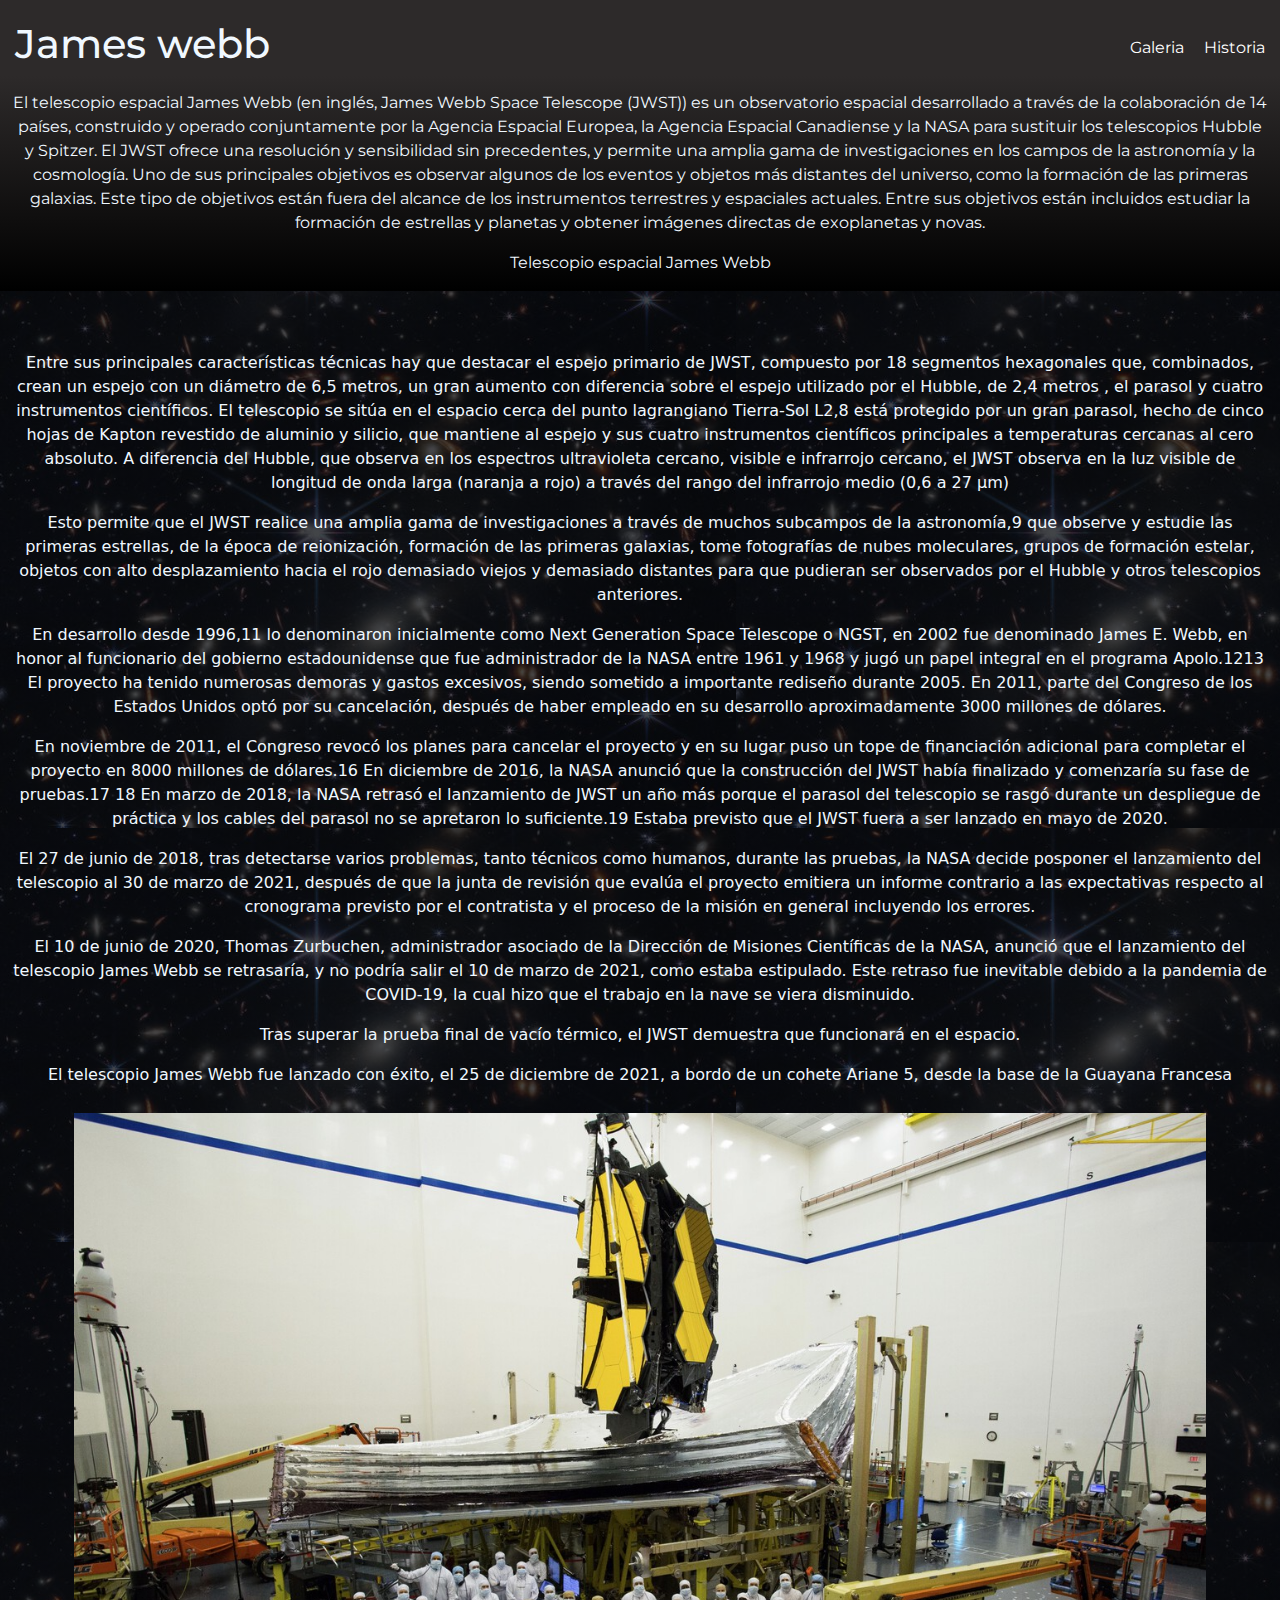
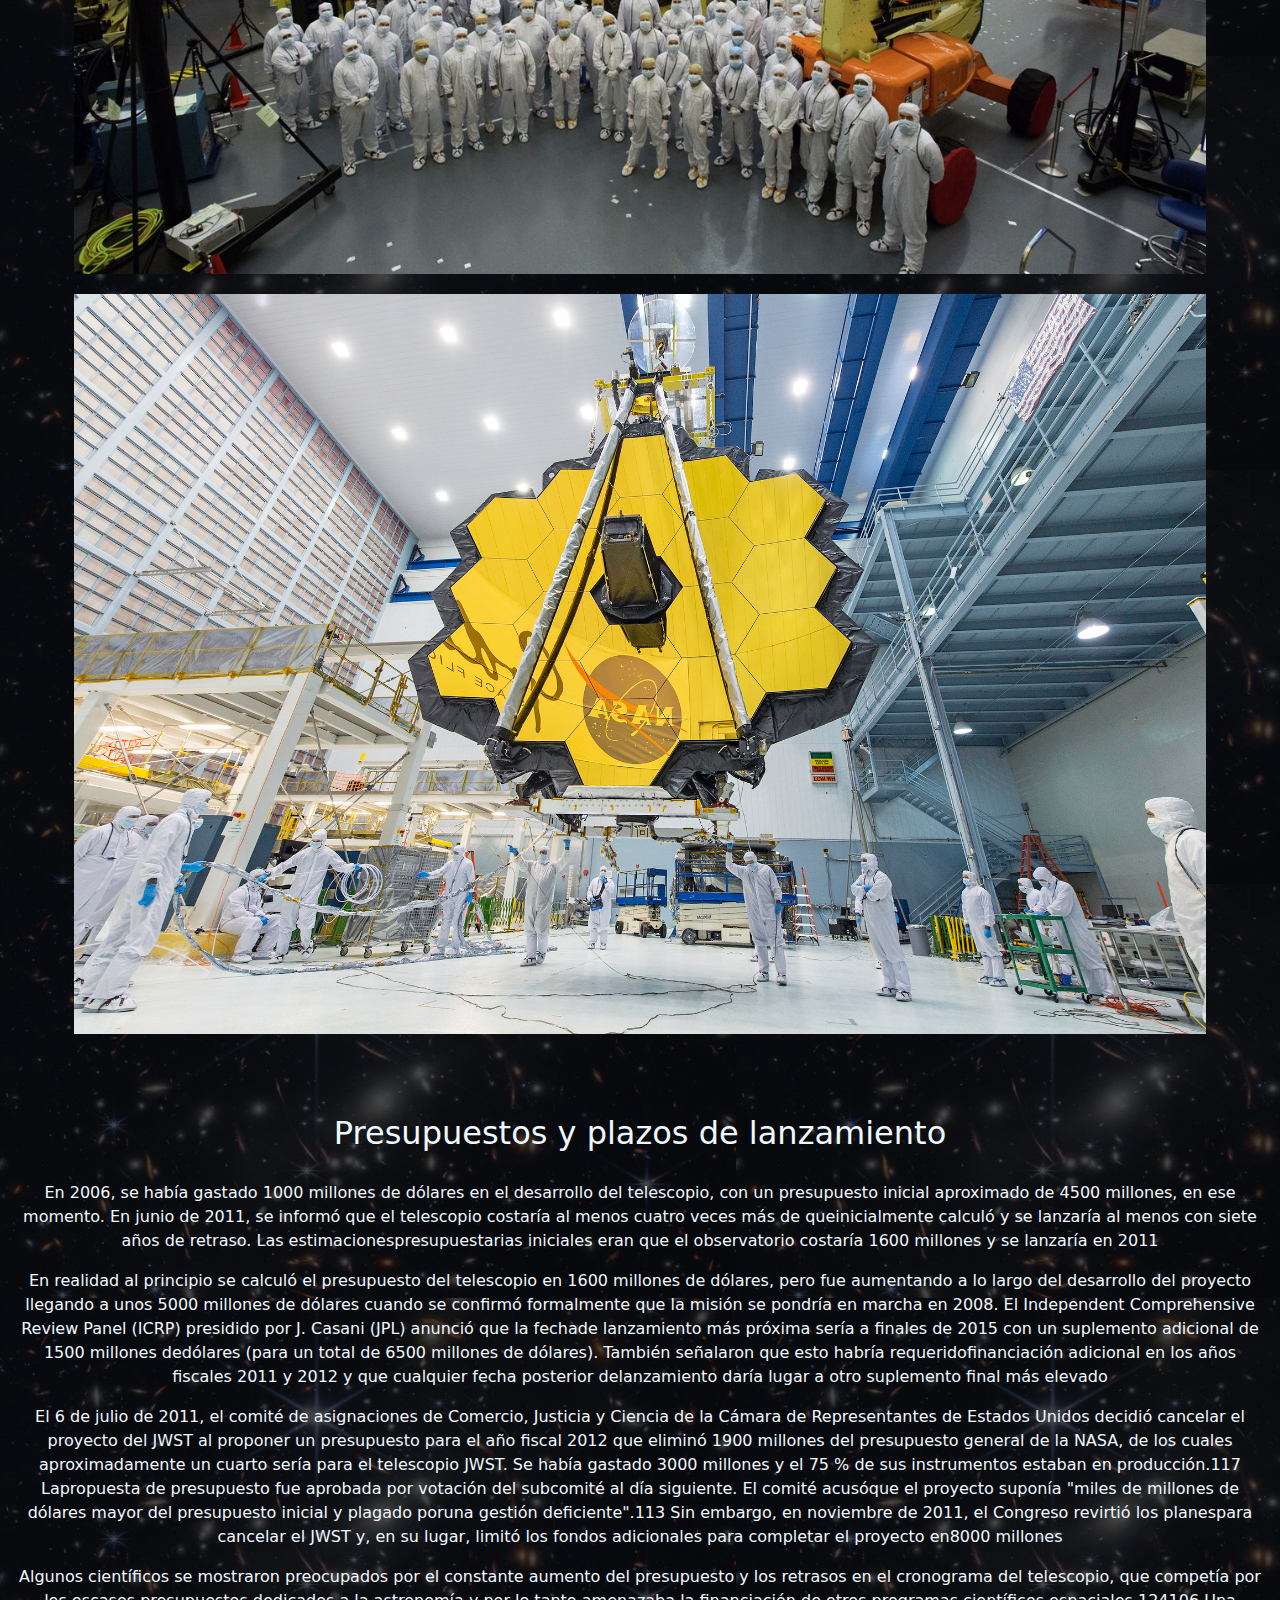
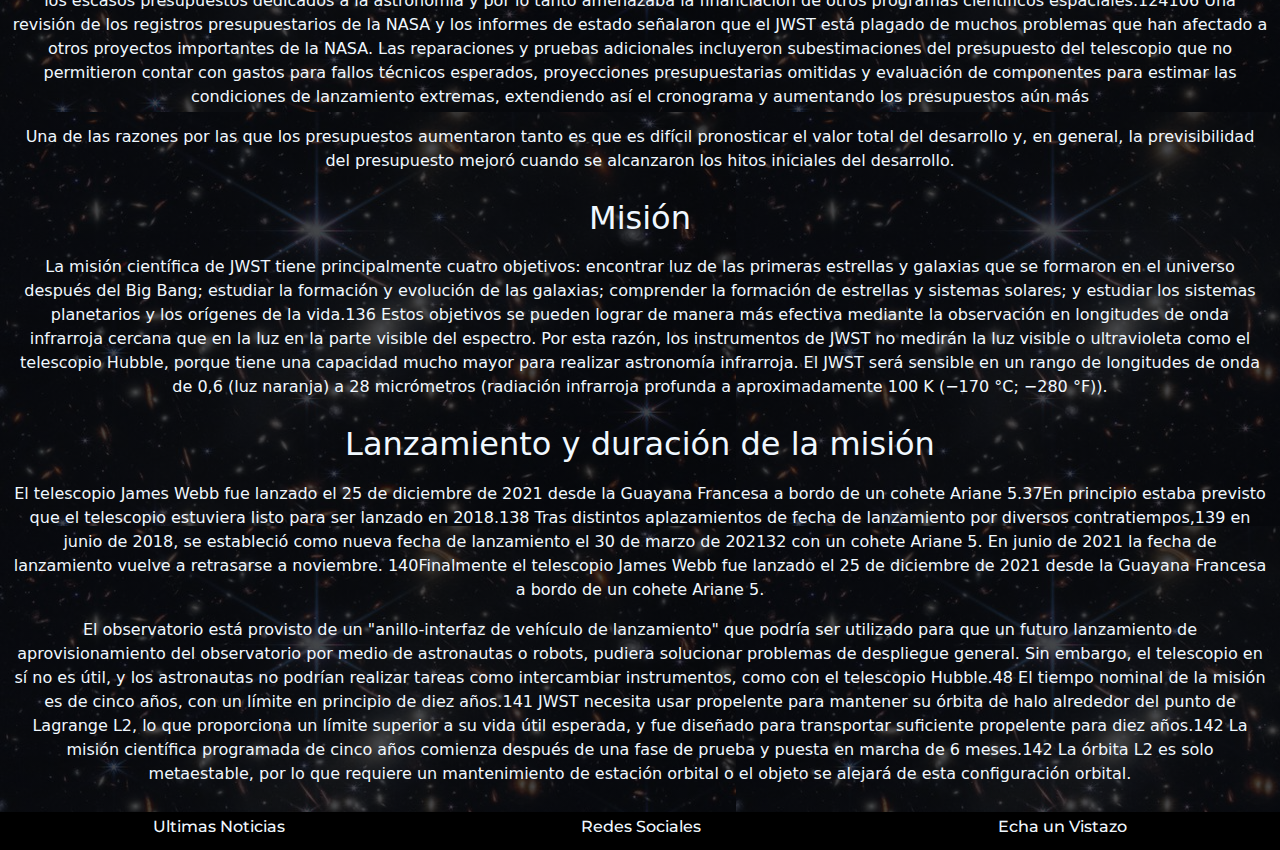
<file: index.html>
<html lang="en">
<head>
    <meta charset="UTF-8">
    <meta http-equiv="X-UA-Compatible" content="IE=edge">
    <meta name="viewport" content="width=device-width, initial-scale=1.0">
    <link rel="stylesheet" href="https://cdn.jsdelivr.net/npm/bootstrap@5.2.2/dist/css/bootstrap.min.css">
    <link rel="stylesheet" href="index.css">
    <link href="https://fonts.googleapis.com/css2?family=Rubik+Distressed&display=swap" rel="stylesheet">
    <link href="https://fonts.googleapis.com/css2?family=Rajdhani:wght@500&display=swap" rel="stylesheet">
    <link href="https://fonts.googleapis.com/css2?family=Montserrat:wght@300&display=swap" rel="stylesheet">
    <link rel="stylesheet" href="https://cdnjs.cloudflare.com/ajax/libs/animate.css/4.1.1/animate.min.css"/>
    <title>James Webb</title>
</head>
<body>
    <header class="header">
        <div class="header__titulo">
          <h1>James webb</h1>
        </div>
        <nav class="header__nav">
            <ul class="header__nav--ul">
                <li class="nav__ul--li"><a href="imagenes.html">Galeria</a></li>
                <li class="nav__ul--li"><a href="historia.html">Historia</a></li>
            </ul>
        </nav>
    </header>
    <section class="container-fluid">
        <article>
            <p>
                El telescopio espacial James Webb (en inglés, James Webb Space Telescope (JWST)) es un observatorio espacial desarrollado a través de la colaboración de 14 países​, construido y operado conjuntamente por la Agencia Espacial Europea, la Agencia Espacial Canadiense y la NASA para sustituir los telescopios Hubble y Spitzer.​ El JWST ofrece una resolución y sensibilidad sin precedentes, y permite una amplia gama de investigaciones en los campos de la astronomía y la cosmología.​ Uno de sus principales objetivos es observar algunos de los eventos y objetos más distantes del universo, como la formación de las primeras galaxias. Este tipo de objetivos están fuera del alcance de los instrumentos terrestres y espaciales actuales. Entre sus objetivos están incluidos estudiar la formación de estrellas y planetas y obtener imágenes directas de exoplanetas y novas.
            </p>
        </article>
        <div class="div__parrafo">
            <p>
                Telescopio espacial James Webb
            </p>
        </div>
    </section>
    <main class="container">
        <section class="container__parrafos"></section>
            <p class="parrafo">Entre sus principales características técnicas hay que destacar el espejo primario de JWST, compuesto por 18 segmentos hexagonales que, combinados, crean un espejo con un diámetro de 6,5 metros, un gran aumento con diferencia sobre el espejo utilizado por el Hubble, de 2,4 metros , el parasol y cuatro instrumentos científicos. El telescopio se sitúa en el espacio cerca del punto lagrangiano Tierra-Sol L2,8​ está protegido por un gran parasol, hecho de cinco hojas de Kapton revestido de aluminio y silicio, que mantiene al espejo y sus cuatro instrumentos científicos principales a temperaturas cercanas al cero absoluto. A diferencia del Hubble, que observa en los espectros ultravioleta cercano, visible e infrarrojo cercano, el JWST observa en la luz visible de longitud de onda larga (naranja a rojo) a través del rango del infrarrojo medio (0,6 a 27 μm)</p>


            <p class="parrafo"> Esto permite que el JWST realice una amplia gama de investigaciones a través de muchos subcampos de la astronomía,9​ que observe y estudie las primeras estrellas, de la época de reionización, formación de las primeras galaxias, tome fotografías de nubes moleculares, grupos de formación estelar, objetos con alto desplazamiento hacia el rojo demasiado viejos y demasiado distantes para que pudieran ser observados por el Hubble y otros telescopios anteriores.</p>

            <p class="parrafo">En desarrollo desde 1996,11​ lo denominaron inicialmente como Next Generation Space Telescope o NGST, en 2002 fue denominado James E. Webb, en honor al funcionario del gobierno estadounidense que fue administrador de la NASA entre 1961 y 1968 y jugó un papel integral en el programa Apolo.12​13​El proyecto ha tenido numerosas demoras y gastos excesivos, siendo sometido a importante rediseño durante 2005. En 2011, parte del Congreso de los Estados Unidos optó por su cancelación, después de haber empleado en su desarrollo aproximadamente 3000 millones de dólares.</p>


            <p class="parrafo"> En noviembre de 2011, el Congreso revocó los planes para cancelar el proyecto y en su lugar puso un tope de financiación adicional para completar el proyecto en 8000 millones de dólares.16​ En diciembre de 2016, la NASA anunció que la construcción del JWST había finalizado y comenzaría su fase de pruebas.17​ 18​ En marzo de 2018, la NASA retrasó el lanzamiento de JWST un año más porque el parasol del telescopio se rasgó durante un despliegue de práctica y los cables del parasol no se apretaron lo suficiente.19​ Estaba previsto que el JWST fuera a ser lanzado en mayo de 2020.</p>


            <p class="parrafo">El 27 de junio de 2018, tras detectarse varios problemas, tanto técnicos como humanos, durante las pruebas, la NASA decide posponer el lanzamiento del telescopio al 30 de marzo de 2021, después de que la junta de revisión que evalúa el proyecto emitiera un informe contrario a las expectativas respecto al cronograma previsto por el contratista y el proceso de la misión en general incluyendo los errores.</p>


            <p class="parrafo">El 10 de junio de 2020, Thomas Zurbuchen, administrador asociado de la Dirección de Misiones Científicas de la NASA, anunció que el lanzamiento del telescopio James Webb se retrasaría, y no podría salir el 10 de marzo de 2021, como estaba estipulado. Este retraso fue inevitable debido a la pandemia de COVID-19, la cual hizo que el trabajo en la nave se viera disminuido.</p>


            <p class="parrafo">Tras superar la prueba final de vacío térmico, el JWST demuestra que funcionará en el espacio.</p>


            <p class="parrafo">El telescopio James Webb fue lanzado con éxito, el 25 de diciembre de 2021, a bordo de un cohete Ariane 5, desde la base de la Guayana Francesa</p>


            
        </section>
    </main>
    <div class="imgenes_index">
        <img class="img-imagenes_index" src="./images/274995675_108436481783821_7022624684813446171_n.jpg" class="img-fluid" alt="Espacio">
        <img class="img-imagenes_index" src="./images/jameswebb.webp2.jpg" class="img-fluid" alt="espacio2">
        <!--<img class="images__universe" src="./images/jameswebb.webp" alt="Espacio"> 
        <img class="images__universe" src="./images/jameswebb.webp2.jpg" alt="espacio2">-->
    </div>
    <main class="container">
        <div>
            <h2>
                Presupuestos y plazos de lanzamiento
            </h2>
        </div>
        <section class="row"></section>
            <p class="parrafo">En 2006, se había gastado 1000 millones de dólares en el desarrollo del telescopio, con un presupuesto inicial aproximado de 4500 millones, en ese momento.
            En junio de 2011, se informó que el telescopio costaría al menos cuatro veces más de queinicialmente calculó y se lanzaría al menos con siete años de retraso. Las estimacionespresupuestarias iniciales eran que el observatorio costaría 1600 millones y se lanzaría en 2011
            </p>
            <p class="parrafo">En realidad al principio se calculó el presupuesto del telescopio en 1600 millones de dólares, pero fue aumentando a lo largo del desarrollo del proyecto llegando a unos 5000 millones de dólares cuando se confirmó formalmente que la misión se pondría en marcha en 2008.
            El Independent Comprehensive Review Panel (ICRP) presidido por J. Casani (JPL) anunció que la fechade lanzamiento más próxima sería a finales de 2015 con un suplemento adicional de 1500 millones dedólares (para un total de 6500 millones de dólares). También señalaron que esto habría requeridofinanciación adicional en los años fiscales 2011 y 2012 y que cualquier fecha posterior delanzamiento daría lugar a otro suplemento final más elevado
            </p>
            <p class="parrafo">El 6 de julio de 2011, el comité de asignaciones de Comercio, Justicia y Ciencia de la Cámara de Representantes de Estados Unidos decidió cancelar el proyecto del JWST al proponer un presupuesto para el año fiscal 2012 que eliminó 1900 millones del presupuesto general de la NASA, de los cuales aproximadamente un cuarto sería para el telescopio JWST.
            Se había gastado 3000 millones y el 75 % de sus instrumentos estaban en producción.117​ Lapropuesta de presupuesto fue aprobada por votación del subcomité al día siguiente. El comité acusóque el proyecto suponía "miles de millones de dólares mayor del presupuesto inicial y plagado poruna gestión deficiente".113​ Sin embargo, en noviembre de 2011, el Congreso revirtió los planespara cancelar el JWST y, en su lugar, limitó los fondos adicionales para completar el proyecto en8000 millones    
            </p>
            <p class="parrafo">Algunos científicos se mostraron preocupados por el constante aumento del presupuesto y los retrasos en el cronograma del telescopio, que competía por los escasos presupuestos dedicados a la astronomía y por lo tanto amenazaba la financiación de otros programas científicos espaciales.124​106​ Una revisión de los registros presupuestarios de la NASA y los informes de estado señalaron que el JWST está plagado de muchos problemas que han afectado a otros proyectos importantes de la NASA. Las reparaciones y pruebas adicionales incluyeron subestimaciones del presupuesto del telescopio que no permitieron contar con gastos para fallos técnicos esperados, proyecciones presupuestarias omitidas y evaluación de componentes para estimar las condiciones de lanzamiento extremas, extendiendo así el cronograma y aumentando los presupuestos aún más</p>
            <p class="parrafo">Una de las razones por las que los presupuestos aumentaron tanto es que es difícil pronosticar el valor total del desarrollo y, en general, la previsibilidad del presupuesto mejoró cuando se alcanzaron los hitos iniciales del desarrollo.</p>
            <div>
                <h2>
                    Misión
                </h2>
            </div>
            <p class="parrafo">La misión científica de JWST tiene principalmente cuatro objetivos: encontrar luz de las primeras estrellas y galaxias que se formaron en el universo después del Big Bang; estudiar la formación y evolución de las galaxias; comprender la formación de estrellas y sistemas solares; y estudiar los sistemas planetarios y los orígenes de la vida.136​ Estos objetivos se pueden lograr de manera más efectiva mediante la observación en longitudes de onda infrarroja cercana que en la luz en la parte visible del espectro. Por esta razón, los instrumentos de JWST no medirán la luz visible o ultravioleta como el telescopio Hubble, porque tiene una capacidad mucho mayor para realizar astronomía infrarroja. El JWST será sensible en un rango de longitudes de onda de 0,6 (luz naranja) a 28 micrómetros (radiación infrarroja profunda a aproximadamente 100 K (−170 °C; −280 °F)).</p>
            <div>
                <h2>
                    Lanzamiento y duración de la misión
                </h2>
            </div>
            <p class="parrafo">El telescopio James Webb fue lanzado el 25 de diciembre de 2021 desde la Guayana Francesa a bordo de un cohete Ariane 5.37​En principio estaba previsto que el telescopio estuviera listo para ser lanzado en 2018.138​ Tras distintos aplazamientos de fecha de lanzamiento por diversos contratiempos,139​ en junio de 2018, se estableció como nueva fecha de lanzamiento el 30 de marzo de 202132​ con un cohete Ariane 5. En junio de 2021 la fecha de lanzamiento vuelve a retrasarse a noviembre. 140​Finalmente el telescopio James Webb fue lanzado el 25 de diciembre de 2021 desde la Guayana Francesa a bordo de un cohete Ariane 5.</p>
            <p class="parrafo">El observatorio está provisto de un "anillo-interfaz de vehículo de lanzamiento" que podría ser utilizado para que un futuro lanzamiento de aprovisionamiento del observatorio por medio de astronautas o robots, pudiera solucionar problemas de despliegue general. Sin embargo, el telescopio en sí no es útil, y los astronautas no podrían realizar tareas como intercambiar instrumentos, como con el telescopio Hubble.48​ El tiempo nominal de la misión es de cinco años, con un límite en principio de diez años.141​ JWST necesita usar propelente para mantener su órbita de halo alrededor del punto de Lagrange L2, lo que proporciona un límite superior a su vida útil esperada, y fue diseñado para transportar suficiente propelente para diez años.142​ La misión científica programada de cinco años comienza después de una fase de prueba y puesta en marcha de 6 meses.142​ La órbita L2 es solo metaestable, por lo que requiere un mantenimiento de estación orbital o el objeto se alejará de esta configuración orbital.</p>
            
        </section>
    </main>
    <!--
    <section class="contenedor">
        <div class="caja1"><p class="contenedor__parrafo"><h6 class="titulo">caja 1</h6>Lorem ipsum dolor sit amet consectetur adipisicing elit. Assumenda quae facere, vel deserunt omnis quasi, autem doloribus neque molestias, soluta voluptatum natus excepturi aliquid veniam sequi harum cumque cum ipsa?</p></div>
        <div class="caja2"><p class="contenedor__parrafo"><h6 class="titulo">caja 2</h6>Lorem ipsum dolor sit amet consectetur adipisicing elit. Assumenda quae facere, vel deserunt omnis quasi, autem doloribus neque molestias, soluta voluptatum natus excepturi aliquid veniam sequi harum cumque cum ipsa?</p></div>
        <div class="caja3"><p class="contenedor__parrafo"><h6 class="titulo">caja 3</h6>Lorem ipsum dolor sit amet consectetur adipisicing elit. Assumenda quae facere, vel deserunt omnis quasi, autem doloribus neque molestias, soluta voluptatum natus excepturi aliquid veniam sequi harum cumque cum ipsa?</p></div>
        <div class="caja4"><p class="contenedor__parrafo"><h6 class="titulo">caja 4</h6>Lorem ipsum dolor sit amet consectetur adipisicing elit. Assumenda quae facere, vel deserunt omnis quasi, autem doloribus neque molestias, soluta voluptatum natus excepturi aliquid veniam sequi harum cumque cum ipsa?</p></div>
       
    </section>-->
    <footer class="footer">
        <button class="button">
          <h6><a href="ultimasnoticias.html">Ultimas Noticias</a></h6>
          <h6><a href="redessociales.html">Redes Sociales</a></h6>
          <h6><a href="https://webbtelescope.org/">Echa un Vistazo</a></h6>
        </button>
       </footer>
    
    <link rel="stylesheet" href="https://cdn.jsdelivr.net/npm/bootstrap@5.2.2/dist/js/bootstrap.bundle.min.js">  
 </body>
</html>
</file>
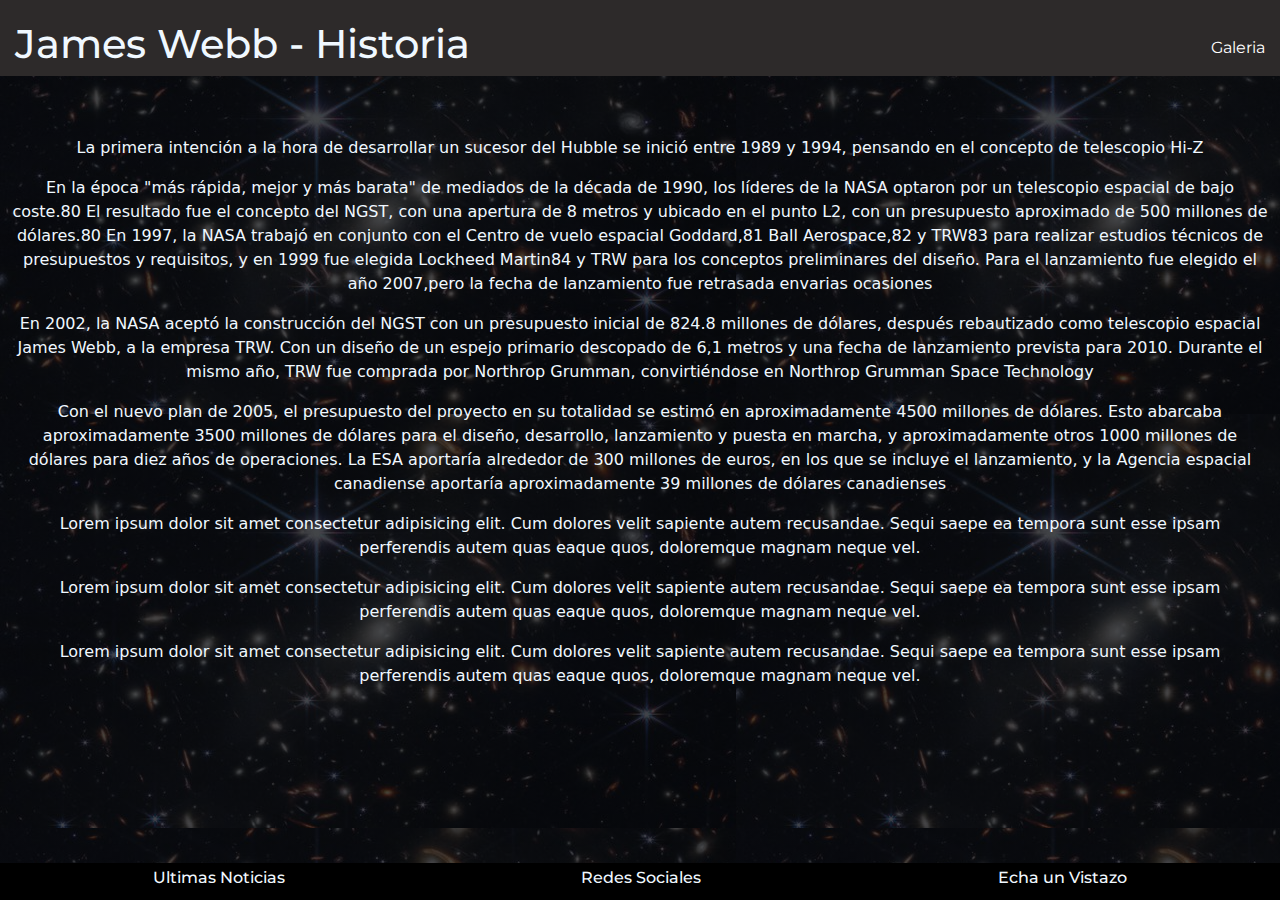
<file: historia.html>
<html lang="en">
<head>
    <meta charset="UTF-8">
    <meta http-equiv="X-UA-Compatible" content="IE=edge">
    <meta name="viewport" content="width=device-width, initial-scale=1.0">
    <link rel="stylesheet" href="https://cdn.jsdelivr.net/npm/bootstrap@5.2.2/dist/css/bootstrap.min.css">
    <link rel="stylesheet" href="index.css">
    <link href="https://fonts.googleapis.com/css2?family=Rubik+Distressed&display=swap" rel="stylesheet">
    <link href="https://fonts.googleapis.com/css2?family=Rajdhani:wght@500&display=swap" rel="stylesheet">
    <link href="https://fonts.googleapis.com/css2?family=Montserrat:wght@300&display=swap" rel="stylesheet">
    <link rel="stylesheet" href="https://cdnjs.cloudflare.com/ajax/libs/animate.css/4.1.1/animate.min.css"/>
    <title>Historia</title>
</head>
<body>
    <header class="header">
        <div class="header__titulo">
          <h1><a href="index.html">James Webb </a>- Historia</h1>
        </div>
        <nav class="header__nav">
            <ul class="header__nav--ul">
                <li class="nav__ul--li"><a href="imagenes.html">Galeria</a></li>
            </ul>
        </nav>
    </header>
    <main class="container">
        <section class="container__parrafos"></section>
        <p class="parrafo">La primera intención a la hora de desarrollar un sucesor del Hubble se inició entre 1989 y 1994, pensando en el concepto de telescopio Hi-Z</p>

        <p class="parrafo">En la época "más rápida, mejor y más barata" de mediados de la década de 1990, los líderes de la NASA optaron por un telescopio espacial de bajo coste.80​ El resultado fue el concepto del NGST, con una apertura de 8 metros y ubicado en el punto L2, con un presupuesto aproximado de 500 millones de dólares.80​ En 1997, la NASA trabajó en conjunto con el Centro de vuelo espacial Goddard,81​ Ball Aerospace,82​ y TRW83​ para realizar estudios técnicos de presupuestos y requisitos, y en 1999 fue elegida Lockheed Martin84​ y TRW para los conceptos preliminares del diseño.
        Para el lanzamiento fue elegido el año 2007,pero la fecha de lanzamiento fue retrasada envarias ocasiones
        </p>

        <p class="parrafo">En 2002, la NASA aceptó la construcción del NGST con un presupuesto inicial de 824.8 millones de dólares, después rebautizado como telescopio espacial James Webb, a la empresa TRW. Con un diseño de un espejo primario descopado de 6,1 metros y una fecha de lanzamiento prevista para 2010.​ Durante el mismo año, TRW fue comprada por Northrop Grumman, convirtiéndose en Northrop Grumman Space Technology</p>

        <p class="parrafo">Con el nuevo plan de 2005, el presupuesto del proyecto en su totalidad se estimó en aproximadamente 4500 millones de dólares. Esto abarcaba aproximadamente 3500 millones de dólares para el diseño, desarrollo, lanzamiento y puesta en marcha, y aproximadamente otros 1000 millones de dólares para diez años de operaciones. La ESA aportaría alrededor de 300 millones de euros, en los que se incluye el lanzamiento,​ y la Agencia espacial canadiense aportaría aproximadamente 39 millones de dólares canadienses</p>

        <p class="parrafo">Lorem ipsum dolor sit amet consectetur adipisicing elit. Cum dolores velit sapiente autem recusandae. Sequi saepe ea tempora sunt esse ipsam perferendis autem quas eaque quos, doloremque magnam neque vel.</p>

        <p class="parrafo">Lorem ipsum dolor sit amet consectetur adipisicing elit. Cum dolores velit sapiente autem recusandae. Sequi saepe ea tempora sunt esse ipsam perferendis autem quas eaque quos, doloremque magnam neque vel.</p>

        <p class="parrafo">Lorem ipsum dolor sit amet consectetur adipisicing elit. Cum dolores velit sapiente autem recusandae. Sequi saepe ea tempora sunt esse ipsam perferendis autem quas eaque quos, doloremque magnam neque vel.</p>
        </main>

        <footer class="footer">
            <button class="button">
              <h6><a href="ultimasnoticias.html">Ultimas Noticias</a></h6>
              <h6><a href="redessociales.html">Redes Sociales</a></h6>
              <h6><a href="https://webb.nasa.gov/">Echa un Vistazo</a></h6>
            </button>
           </footer>
    <link rel="stylesheet" href="https://cdn.jsdelivr.net/npm/bootstrap@5.2.2/dist/js/bootstrap.bundle.min.js">
</body>
</html>
</file>
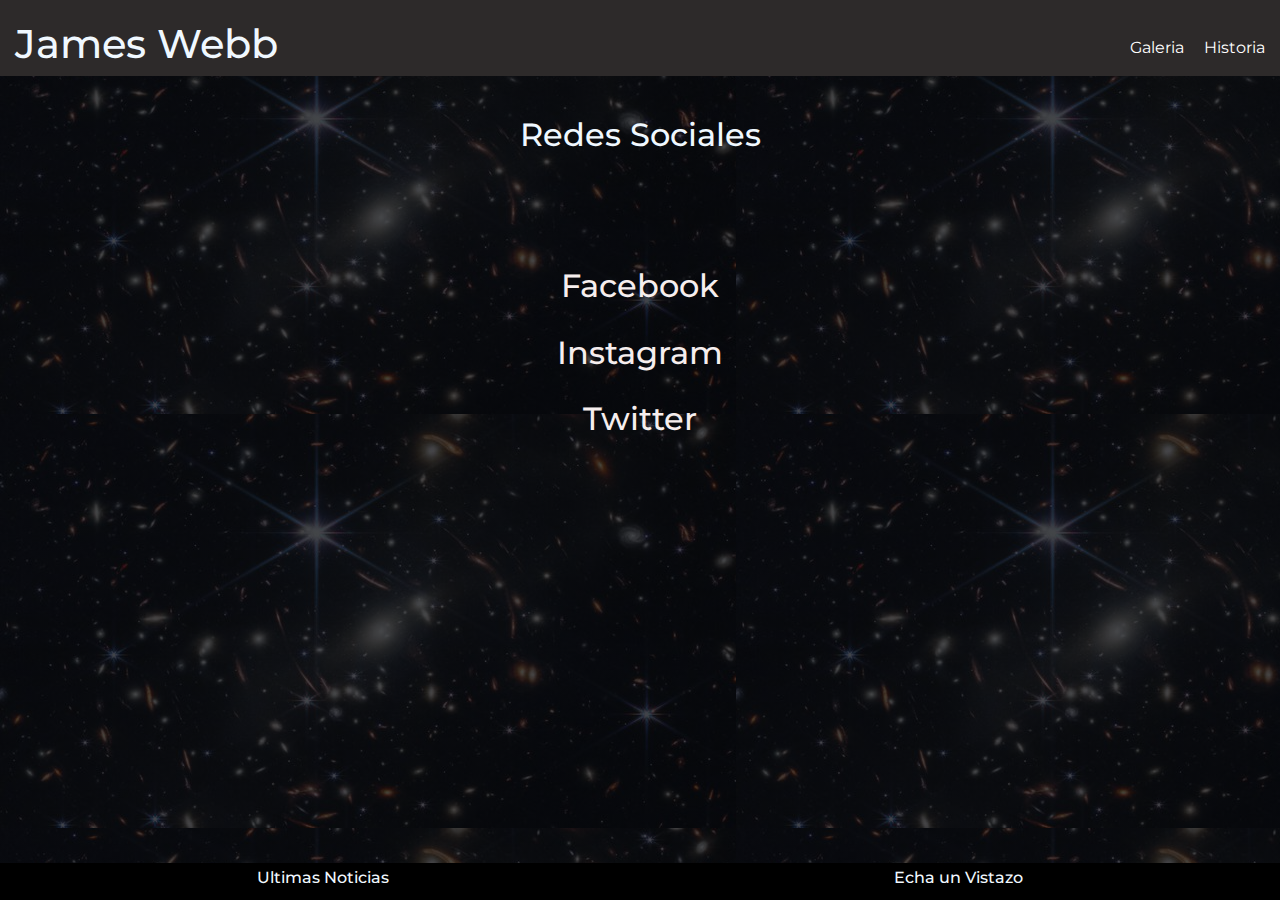
<file: redessociales.html>
<html lang="en">
<head>
    <meta charset="UTF-8">
    <meta http-equiv="X-UA-Compatible" content="IE=edge">
    <meta name="viewport" content="width=device-width, initial-scale=1.0">
    <link rel="stylesheet" href="https://cdn.jsdelivr.net/npm/bootstrap@5.2.2/dist/css/bootstrap.min.css">
    <link rel="stylesheet" href="index.css">
    <link href="https://fonts.googleapis.com/css2?family=Rubik+Distressed&display=swap" rel="stylesheet">
    <link href="https://fonts.googleapis.com/css2?family=Rajdhani:wght@500&display=swap" rel="stylesheet">
    <link href="https://fonts.googleapis.com/css2?family=Montserrat:wght@300&display=swap" rel="stylesheet">
    <link rel="stylesheet" href="https://cdnjs.cloudflare.com/ajax/libs/animate.css/4.1.1/animate.min.css"/>
    <title>James Webb</title>
</head>
<body>
    <header class="header">
        <div class="header__titulo">
          <h1><a href="index.html">James Webb </a></h1>
        </div>
        <nav class="header__nav">
            <ul class="header__nav--ul">
                <li class="nav__ul--li"><a href="imagenes.html">Galeria</a></li>
                <li class="nav__ul--li"><a href="historia.html">Historia</a></li>
            </ul>
        </nav>
    </header>
    <section>
        <div class="animate__animated animate__shakeY">
            <h2>Redes Sociales</h2>
        </div>
        <div>
            <ul class="listas">
                <li><a href="https://www.facebook.com/NASAWebb/?locale=es_LA"><h2>Facebook</h2></a></li>
                <li><a href="https://www.instagram.com/nasawebb/?hl=es"><h2>Instagram</h2></a></li>
                <li><a href="https://twitter.com/NASAWebb?ref_src=twsrc%5Egoogle%7Ctwcamp%5Eserp%7Ctwgr%5Eauthor"><h2>Twitter</h2></a></li>
            </ul>
        </div>
    </section>

    <footer class="footer">
        <button class="button">
          <h6><a href="ultimasnoticias.html">Ultimas Noticias</a></h6>
          <h6><a href="https://webbtelescope.org/">Echa un Vistazo</a></h6>
        </button>
       </footer>
</file>
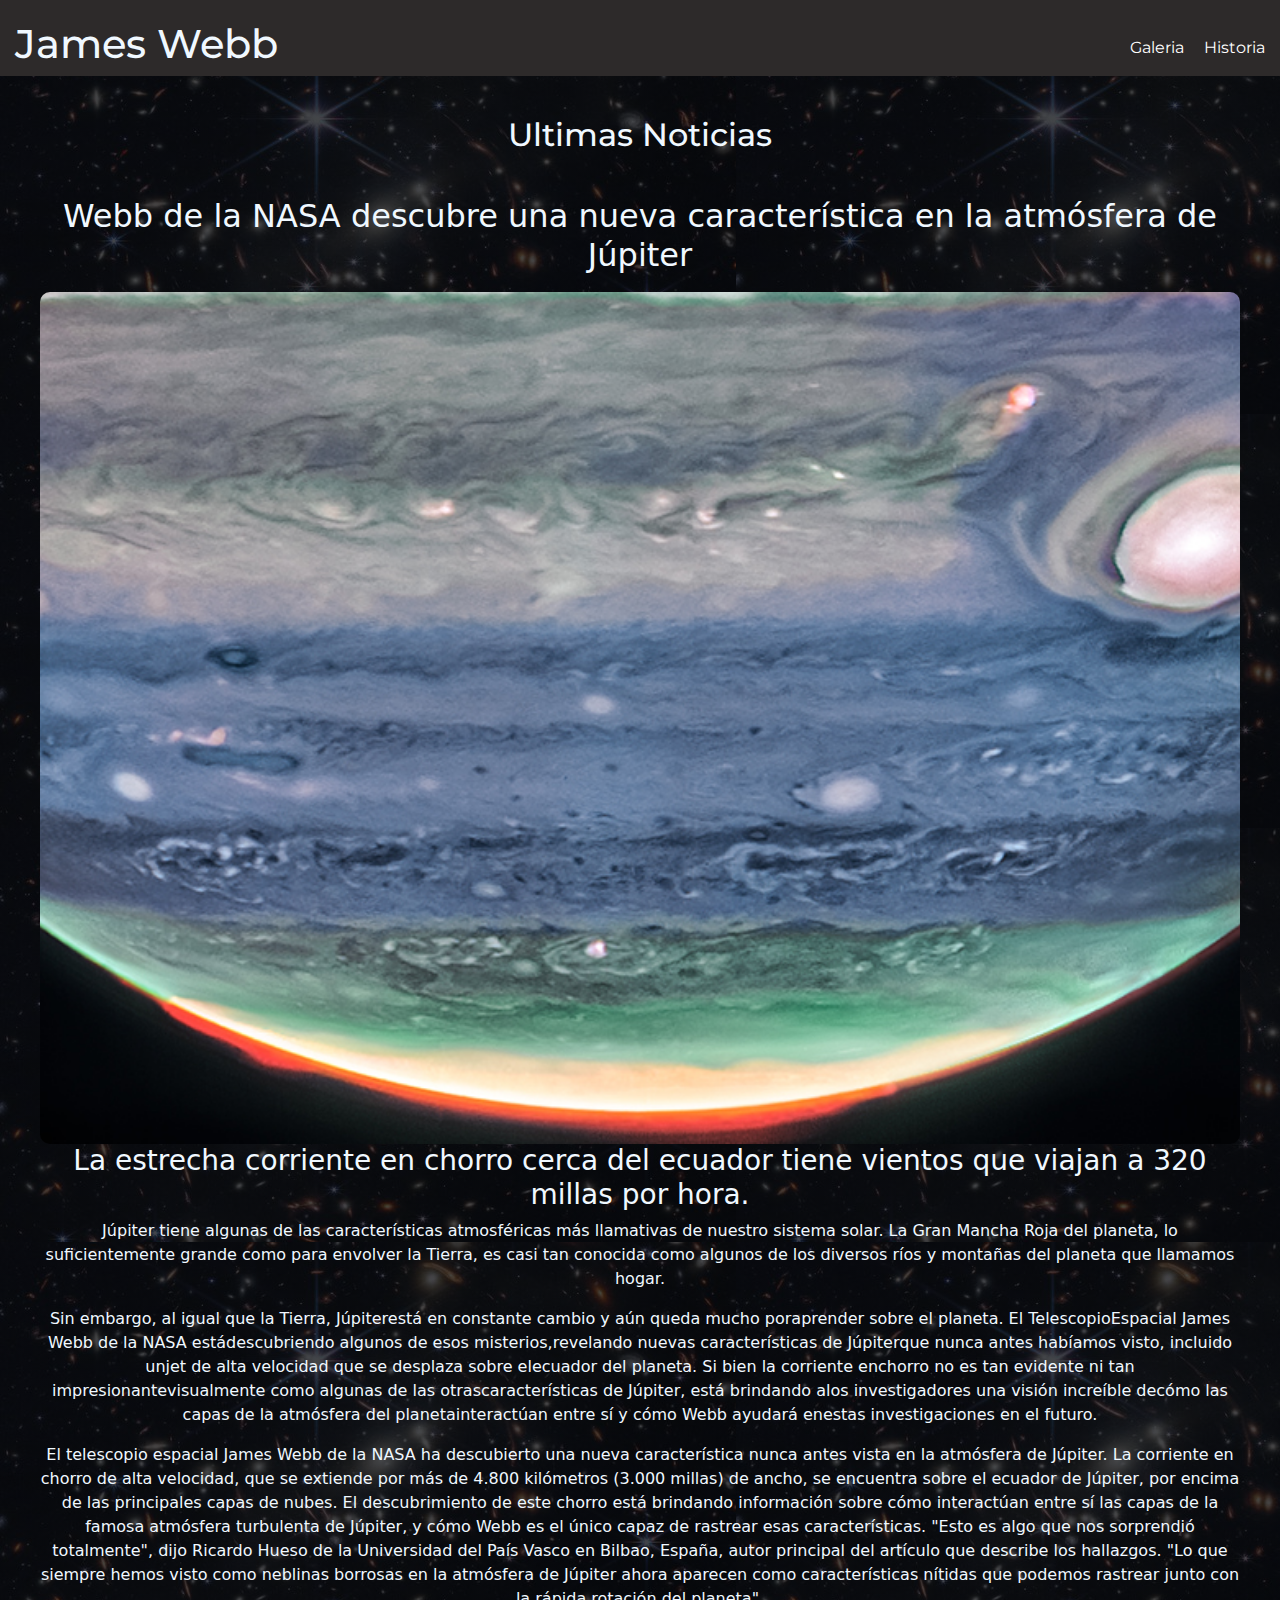
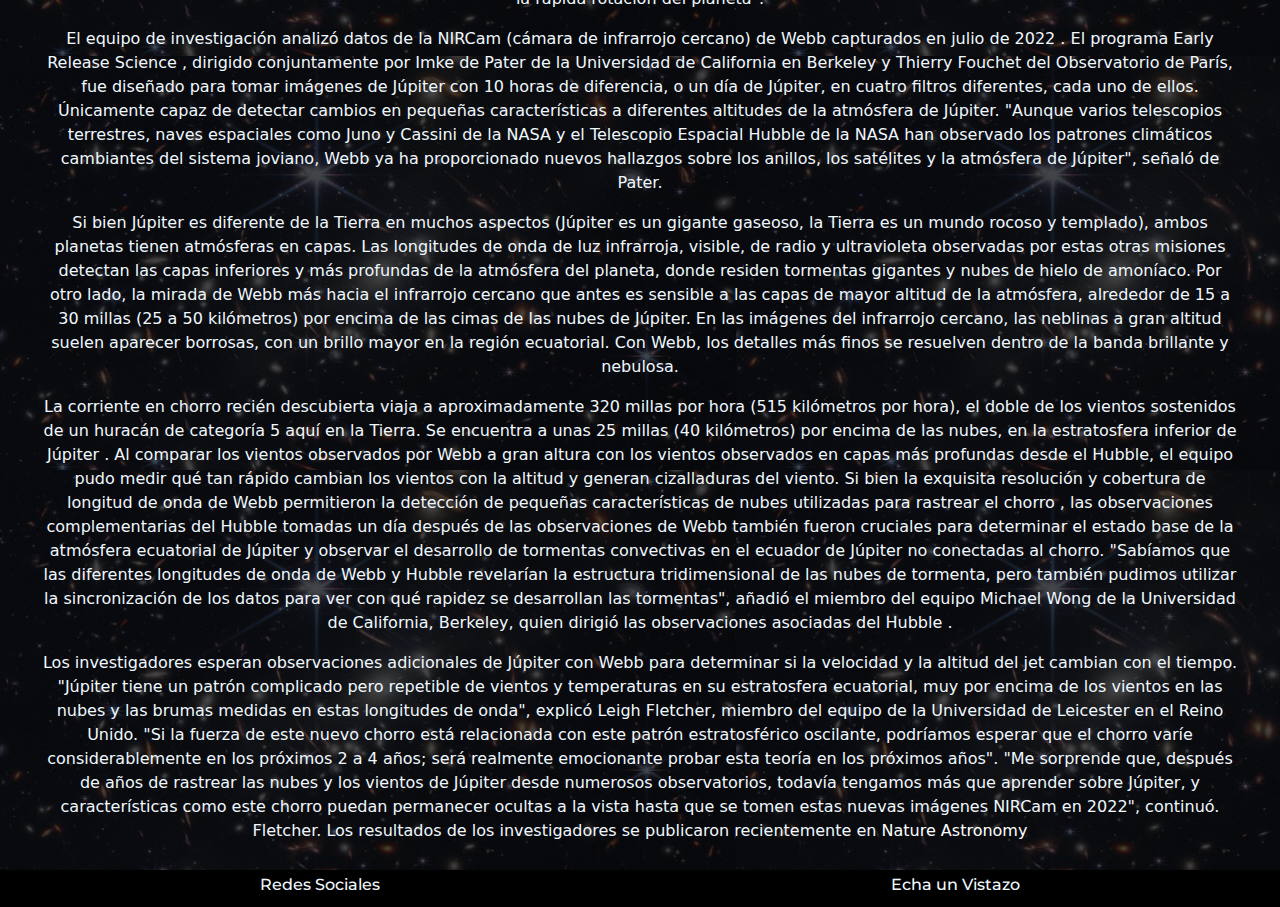
<file: ultimasnoticias.html>
<html lang="en">
<head>
    <meta charset="UTF-8">
    <meta http-equiv="X-UA-Compatible" content="IE=edge">
    <meta name="viewport" content="width=device-width, initial-scale=1.0">
    <link rel="stylesheet" href="https://cdn.jsdelivr.net/npm/bootstrap@5.2.2/dist/css/bootstrap.min.css">
    <link rel="stylesheet" href="index.css">
    <link href="https://fonts.googleapis.com/css2?family=Rubik+Distressed&display=swap" rel="stylesheet">
    <link href="https://fonts.googleapis.com/css2?family=Rajdhani:wght@500&display=swap" rel="stylesheet">
    <link href="https://fonts.googleapis.com/css2?family=Montserrat:wght@300&display=swap" rel="stylesheet">
    <link rel="stylesheet" href="https://cdnjs.cloudflare.com/ajax/libs/animate.css/4.1.1/animate.min.css"/>
    <title>James Webb</title>
</head>
<body>
    <header class="header">
        <div class="header__titulo">
          <h1><a href="index.html">James Webb </a></h1>
        </div>
        <nav class="header__nav">
            <ul class="header__nav--ul">
                <li class="nav__ul--li"><a href="imagenes.html">Galeria</a></li>
                <li class="nav__ul--li"><a href="historia.html">Historia</a></li>
            </ul>
        </nav>
    </header>
       <div class="animate__animated animate__shakeY">
           <h2>Ultimas Noticias</h2>
       </div>
    <section class="container_noticias">
        <div>
            <h2>
                Webb de la NASA descubre una nueva característica en la atmósfera de Júpiter
            </h2>
        </div>
        <div>
            <img src="./images/Jupiter.jpg" alt="Jupiter">
        </div>
        <div>
            <h3>
                La estrecha corriente en chorro cerca del ecuador tiene vientos que viajan a 320 millas por hora.
            </h3>
        </div>
        <p class="parrafo">Júpiter tiene algunas de las características atmosféricas más llamativas de nuestro sistema solar. La Gran Mancha Roja del planeta, lo suficientemente grande como para envolver la Tierra, es casi tan conocida como algunos de los diversos ríos y montañas del planeta que llamamos hogar.
        </p>
        <p class="parrafo">Sin embargo, al igual que la Tierra, Júpiterestá en constante cambio y aún queda mucho poraprender sobre el planeta. El TelescopioEspacial James Webb de la NASA estádescubriendo algunos de esos misterios,revelando nuevas características de Júpiterque nunca antes habíamos visto, incluido unjet de alta velocidad que se desplaza sobre elecuador del planeta. Si bien la corriente enchorro no es tan evidente ni tan impresionantevisualmente como algunas de las otrascaracterísticas de Júpiter, está brindando alos investigadores una visión increíble decómo las capas de la atmósfera del planetainteractúan entre sí y cómo Webb ayudará enestas investigaciones en el futuro.</p>
        <p class="parrafo">El telescopio espacial James Webb de la NASA ha descubierto una nueva característica nunca antes vista en la atmósfera de Júpiter. La corriente en chorro de alta velocidad, que se extiende por más de 4.800 kilómetros (3.000 millas) de ancho, se encuentra sobre el ecuador de Júpiter, por encima de las principales capas de nubes. El descubrimiento de este chorro está brindando información sobre cómo interactúan entre sí las capas de la famosa atmósfera turbulenta de Júpiter, y cómo Webb es el único capaz de rastrear esas características. "Esto es algo que nos sorprendió totalmente", dijo Ricardo Hueso de la Universidad del País Vasco en Bilbao, España, autor principal del artículo que describe los hallazgos. "Lo que siempre hemos visto como neblinas borrosas en la atmósfera de Júpiter ahora aparecen como características nítidas que podemos rastrear junto con la rápida rotación del planeta".
        </p>
        <p class="parrafo">El equipo de investigación analizó datos de la NIRCam (cámara de infrarrojo cercano) de Webb capturados en julio de 2022 . El programa Early Release Science , dirigido conjuntamente por Imke de Pater de la Universidad de California en Berkeley y Thierry Fouchet del Observatorio de París, fue diseñado para tomar imágenes de Júpiter con 10 horas de diferencia, o un día de Júpiter, en cuatro filtros diferentes, cada uno de ellos. Únicamente capaz de detectar cambios en pequeñas características a diferentes altitudes de la atmósfera de Júpiter. "Aunque varios telescopios terrestres, naves espaciales como Juno y Cassini de la NASA y el Telescopio Espacial Hubble de la NASA han observado los patrones climáticos cambiantes del sistema joviano, Webb ya ha proporcionado nuevos hallazgos sobre los anillos, los satélites y la atmósfera de Júpiter", señaló de Pater.
        </p>
        <p class="parrafo">Si bien Júpiter es diferente de la Tierra en muchos aspectos (Júpiter es un gigante gaseoso, la Tierra es un mundo rocoso y templado), ambos planetas tienen atmósferas en capas. Las longitudes de onda de luz infrarroja, visible, de radio y ultravioleta observadas por estas otras misiones detectan las capas inferiores y más profundas de la atmósfera del planeta, donde residen tormentas gigantes y nubes de hielo de amoníaco. Por otro lado, la mirada de Webb más hacia el infrarrojo cercano que antes es sensible a las capas de mayor altitud de la atmósfera, alrededor de 15 a 30 millas (25 a 50 kilómetros) por encima de las cimas de las nubes de Júpiter. En las imágenes del infrarrojo cercano, las neblinas a gran altitud suelen aparecer borrosas, con un brillo mayor en la región ecuatorial. Con Webb, los detalles más finos se resuelven dentro de la banda brillante y nebulosa.
        </p>
        <p class="parrafo">La corriente en chorro recién descubierta viaja a aproximadamente 320 millas por hora (515 kilómetros por hora), el doble de los vientos sostenidos de un huracán de categoría 5 aquí en la Tierra. Se encuentra a unas 25 millas (40 kilómetros) por encima de las nubes, en la estratosfera inferior de Júpiter .

            Al comparar los vientos observados por Webb a gran altura con los vientos observados en capas más profundas desde el Hubble, el equipo pudo medir qué tan rápido cambian los vientos con la altitud y generan cizalladuras del viento.
            
            Si bien la exquisita resolución y cobertura de longitud de onda de Webb permitieron la detección de pequeñas características de nubes utilizadas para rastrear el chorro , las observaciones complementarias del Hubble tomadas un día después de las observaciones de Webb también fueron cruciales para determinar el estado base de la atmósfera ecuatorial de Júpiter y observar el desarrollo de tormentas convectivas en el ecuador de Júpiter no conectadas al chorro.  
            
            "Sabíamos que las diferentes longitudes de onda de Webb y Hubble revelarían la estructura tridimensional de las nubes de tormenta, pero también pudimos utilizar la sincronización de los datos para ver con qué rapidez se desarrollan las tormentas", añadió el miembro del equipo Michael Wong de la Universidad de California, Berkeley, quien dirigió las observaciones asociadas del Hubble .
        </p>
        <p class="parrafo">Los investigadores esperan observaciones adicionales de Júpiter con Webb para determinar si la velocidad y la altitud del jet cambian con el tiempo. 

            "Júpiter tiene un patrón complicado pero repetible de vientos y temperaturas en su estratosfera ecuatorial, muy por encima de los vientos en las nubes y las brumas medidas en estas longitudes de onda", explicó Leigh Fletcher, miembro del equipo de la Universidad de Leicester en el Reino Unido. "Si la fuerza de este nuevo chorro está relacionada con este patrón estratosférico oscilante, podríamos esperar que el chorro varíe considerablemente en los próximos 2 a 4 años; será realmente emocionante probar esta teoría en los próximos años".
            
            "Me sorprende que, después de años de rastrear las nubes y los vientos de Júpiter desde numerosos observatorios, todavía tengamos más que aprender sobre Júpiter, y características como este chorro puedan permanecer ocultas a la vista hasta que se tomen estas nuevas imágenes NIRCam en 2022", continuó. Fletcher.
            
            Los resultados de los investigadores se publicaron recientemente en <a href="https://www.nature.com/articles/s41550-023-02099-2">Nature Astronomy</a>

        </p>



    </section>

    <footer class="footer">
        <button class="button">
          <h6><a href="redessociales.html">Redes Sociales</a></h6>
          
          <h6><a href="https://webbtelescope.org/">Echa un Vistazo</a></h6>
        </button>
       </footer>
        
    </body>
</file>
<file: index.css>
*{
    margin: 0;
    padding: 0;
    box-sizing: border-box;

}
@import 'animate.css';

body{
    position: relative;
    padding-bottom: 3rem;
    min-height: 100vh;
    max-width: 100%;
    background-image: linear-gradient(rgba(5,7,12,0.75),rgba(5,7,12,0.75)),
     url(./images/imagen1.jpg);
    overflow-x: hidden;
    width: 100%;
        
}

/*NOTICIAS*/

.container_noticias{
    text-align: center;
}

/*IMAGENES DEL INDEX*/

.imgenes_index{
    max-width: 90%;
    margin:auto;
    height: fit-content;
    /*background-attachment: fixed;*/
    display: flex;
    justify-content: center;
    flex-direction: row;
    flex-wrap: wrap;
    /*overflow-x: hidden;*/
    }
.img-imagenes_index{
    max-width: 100%;
    margin: 0;
    padding: 10px;
    object-fit: contain;
    /*height: fit-content;
    padding-top: 20px;
    background-attachment: scroll;*/
}

/*CONTAINER PARRAFOS*/

.container{
    text-align: center;
    color: aliceblue;
    margin-top: 60px;
    max-width: 100%;
    overflow-x: hidden;
}
.Container-fluid{
text-align: center;
background: #000000;  
background: -webkit-linear-gradient(to bottom, #434343, #000000);  
background: linear-gradient(to bottom, #2d2a2a, #000000); 
font-family: 'Montserrat', sans-serif;
color: aliceblue;
padding-top: 15px;
}
.div__parrafo{
display: flex;
justify-content: center;
}

/*HEADER*/

.header{
display: flex;
justify-content: space-between;
padding-top: 20px;
background-color: #2d2a2a;
align-items: center;
}
.header .header__titulo a{
    text-decoration: none;
    color: aliceblue;
}
.header__titulo{
margin-left: 15px;
font-family: 'Montserrat', sans-serif;
color: aliceblue;
display: flex;
}
.header__nav{
margin-left: 655px;
padding-top: 15px;
margin-right: 15px;
font-family: 'Montserrat', sans-serif;
color: aliceblue;
display: flex;
align-items: center;
}
.header__nav--ul{
display: flex;
flex-direction: row;
}
.nav__ul--li{
display: flex;
margin-left: 20px;
} 
.nav__ul--li a{
    color: #fff;
    text-decoration: none;
}
.nav__ul--li a:hover{
    color: rgb(94, 112, 198);
}

/*FOOTER*/

.footer{
display: flex;
justify-content: space-around;
background-color: black;
padding: 5px;
color: aliceblue;
font-family: 'Montserrat', sans-serif;
font-size: 5px;
position: absolute;
bottom: 0;
width: 100%;
}
.footer button a{
    text-decoration: none;
    color: aliceblue;
}
.button{
    color: aliceblue;
    display: contents;
}
.button h6 a:hover{
    color: rgb(94, 112, 198);
}

.grid-container{
    display: grid;
    grid-template-columns: repeat(auto-fill,minmax(200px,1fr));
    grid-auto-rows: 100px;
    grid-gap: 5px;
   }
img{
    width: 100%;
    height: 100%;
    object-fit: cover;
    
}
img:first-child{
    grid-column: 1/3;
    grid-row: 1/3;
}
img:nth-child(6){
    grid-column: 2/4;
    grid-row: 3/5;
}
img:nth-child(12){
    grid-row: span 2 ;
    grid-column: span 2;
}

img{
    width: 100%;
    object-fit: cover;
    border-radius: 10px;
}
.row{
    display: flex;
    padding: 5px;
    flex-wrap: wrap;
    object-fit: cover;
    display: grid;
    grid-template-columns: 
    repeat(auto-fit, minmax(200px,1fr));
}
.column{
    flex: 25%;
    padding: 5px;
}
.column img{
    margin-top: 5px;
}
div h2{
    padding: 10px;
}

/*ULTIMAS NOTICIAS*/
.container_noticias{
    color: aliceblue;
    margin-top: 10px;
    margin-left: 40px;
    margin-right: 40px;
}
.animate__animated{
    font-family: 'Montserrat', sans-serif;
    display: flex;
    justify-content: center;
    margin: 15px;
    color: aliceblue;
    padding-top: 15px;
}
a{
    text-decoration: none;
    color: #fff;
}
a:hover{
    color: rgb(94, 112, 198);
}


/*REDES SOCIALES*/

.listas{
    font-family: 'Montserrat', sans-serif;
    display: flex;
    align-content: center;
    flex-direction: column;
    align-items: center;
    padding: 70px;
    color: #f6eeee;
    list-style-type: none;
    text-decoration: none;
}
div ul li a{
    list-style-type: none;
    text-decoration: none;
    color:#f6eeee;
}
div ul li a:hover{
    list-style-type: none;
    text-decoration: none;
    color:rgb(94, 112, 198);
}


/*responsive HEADER*/


@media screen and (max-width: 996px) and (min-width: 620px){
    body {
        width: 100%;
        overflow-x: hidden;
      }
    header{
        display: flex;
        flex-direction: column;
        margin-left: 0;
    }   
    .header__nav{
        margin-left: 3px;
    }
    .header__nav--ul{
        display: flex;
        justify-content: center;
        flex-direction: column;
        /*margin-right: 245px;*/
        margin-right: 0;
    }
    .nav__ul--li{
        padding: 5px;
    }

    /*responsive SECTION*/
    section article p{
        margin: 10px;
        
    }

    /*RESPONSIVE IMG*/
    .img-imagenes_index{
        display: flex;

    }
    /*RESPONSIVE CONTAINER*/
    .container{
        padding-right: 4px;
    }

    @media screen and (max-width: 557px) and (min-width: 0px){
    
    body {
            width: 100%;
            overflow-x: hidden;
          }

    header{
        display: flex;
        flex-direction: column;
        width: 100%;
        overflow-x: hidden;
    }   
    .header__nav{
        margin-left: 3px;
        /*overflow-x: hidden;*/
    }
    .header__nav--ul{
        display: flex;
        justify-content: center;
        flex-direction: column;
        margin-right: 245px;
    }
    .nav__ul--li{
        padding: 5px;
    }

    /*responsive SECTION*/
    section article p{
        margin: 10px;
        overflow-x: hidden;
    }

    /*RESPONSIVE IMG*/
    .img-imagenes_index{
        display: flex;
        overflow-x: hidden;
    }
    /*RESPONSIVE CONTAINER*/
    .container{
        padding-right: 4px;
    }
}

/*@media screen and (min-width: 600px) {
    body {
      width: 100%;
      overflow-x: hidden;
    }
  }*/


    /*imagenes INDEX
    .imagenes_index{
        margin: 100%;
        height: 70vh;
    }*/

   /* .column{
        flex: 100%;
    }
    .Container-fluid{ 
    background-color: black;
    width: 100%;
    margin-left: 14px;
 }
 .container{
    margin-left: 14px;
 }
    .body{
    display: flex;
    justify-content: center;
    width: 100%;
    }
     .header{
     display: flex;
     
     font-family: 'Gill Sans', 'Gill Sans MT', Calibri, 'Trebuchet MS', sans-serif;
 }
 .header__nav{
    
    font-family: 'Montserrat', sans-serif;
    color: aliceblue;
    display: flex;
    flex-direction: column;
    
}
    .div__parrafo{
     background-color:black;
     font-size: small;
     padding: 10px;
     display: flex;
     justify-content: center;
    }
    .footer{
     background-color: black;
     display: contents;
     display: flex;
     align-items: center;
     }
     .button:hover{
         color: red;
     }
     .contenedor{
         display: flex;
         flex-direction: row; 
         justify-content: center;
     }
     .images__carrusel{
        display: flex;
        flex-direction: column;
        justify-content: center;
        padding-left: 10%;
       }
       .images__universe{
        display: flex;
        flex-direction: column;
        justify-content: center;
    }*/
     
    }

   

    /*responsive HEADER*/


@media screen and (max-width: 620px) and (min-width: 0px){
    header{
        display: flex;
        flex-direction: column;
        overflow-x: hidden;
        
    }   
    .header__nav{
        margin-left: 250px;
        overflow-x: hidden;
        /*margin-left: 0;*/
    }
    .header__nav--ul{
        display: flex;
        justify-content: center;
        flex-direction: column;
        margin-right: 255px;
        overflow-x: hidden;
    }
    .nav__ul--li{
        padding: 5px;
    }
    .imgenes_index {
        max-width: 100%;
        margin: auto;
        flex-direction: column; /* Cambia la dirección a columna para que las imágenes se apilen verticalmente */
        align-items: center;
    }
    .img-imagenes_index{
        max-width: 100%;
        margin: 10px 0;
    }
    
    }
</file>
